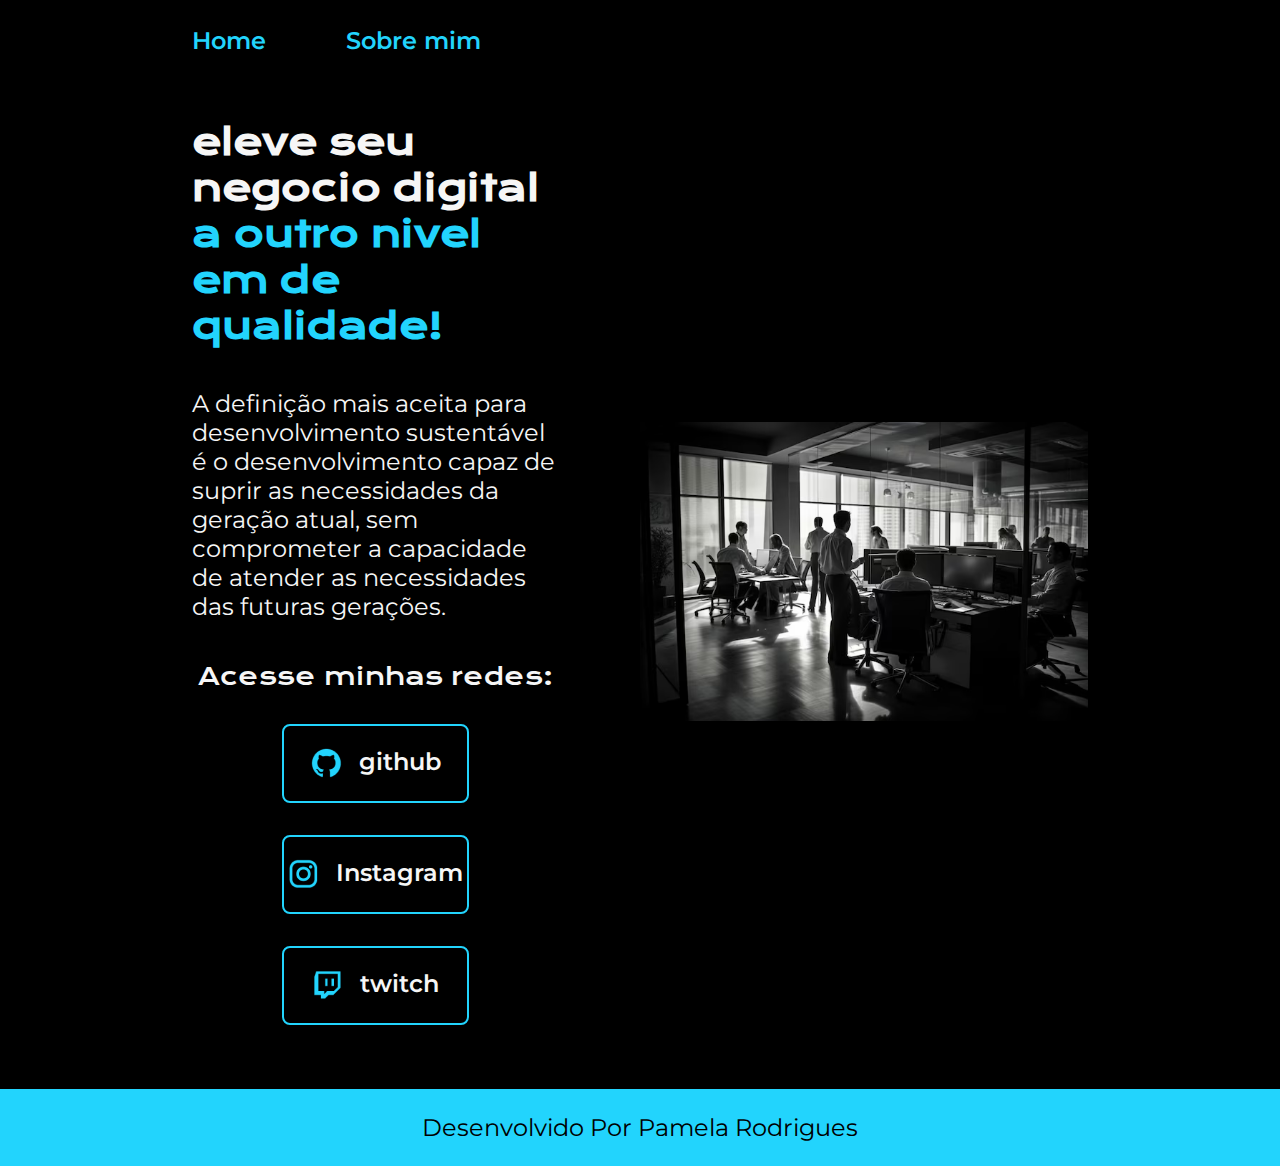
<file: index.html>
<!DOCTYPE html>

<html>

    <head>
        <meta charset="utf-8">
        <meta http-equiv="x-UA-Compatible"
        content="IE=edge">
        <meta name="viewport" content="whidt=device-widht, initial-scale=1.0">
    
        <title>Portifolio</title>
        <link rel="stylesheet" href="/styles/style.css">
 </head>
<body>
    <header class="cabecalho">
        <nav class="cabecalho_menu">
            <a class="cabecalho_menu_link" href="index.html">Home</a>
            <a class="cabecalho_menu_link " href="about.html">Sobre mim</a>
        </nav>
    </header>
 
            <main class="apresentacao">
                <section class="apresentacao_conteudo">
                    <h1 class="apresentacao_conteudo_titulo">eleve seu negocio digital  
                    <strong class="titulo-destaque">a outro nivel em de qualidade!</strong></h1>
                    <p class="apresentacao_conteudo_texto">A definição mais aceita para desenvolvimento sustentável é o 
                    desenvolvimento capaz de suprir as necessidades da geração atual, sem 
                    comprometer a capacidade de atender as necessidades 
                    das futuras gerações.</p>

                    <div class="apresentacao_links">
                        <h2 class="apresentacao_links_subtitulo">Acesse minhas redes:</h2>
                    <a class="apresentaca_links_navegacao" href="https://github.com/pamelacrist">
                        <img src="/assets/github.png" alt="github">github</a>
                    <a class="apresentaca_links_navegacao" href="https://www.instagram.com/pamela_rodriigues18?igsh=eWFnY3dieXpqeTd1">
                        <img src="assets/instagram.png"> Instagram</a>
                    <a class="apresentaca_links_navegacao" href=https://x.com/paulopi72642415?t=k8lYsl9QhRf_2rddTFUrcw&s=08>
                        <img src="assets/twitch.png"> twitch</a>
                    
                    </div>
                </section>
                    <img class="apresentacao_imagem" src="/assets/imagem.jpg" alt="imagem">
            </main>
        <footer class="rodape">
            <p class="rodape_texto">Desenvolvido Por Pamela Rodrigues</p>
        </footer>
</body>
</html>
</file>
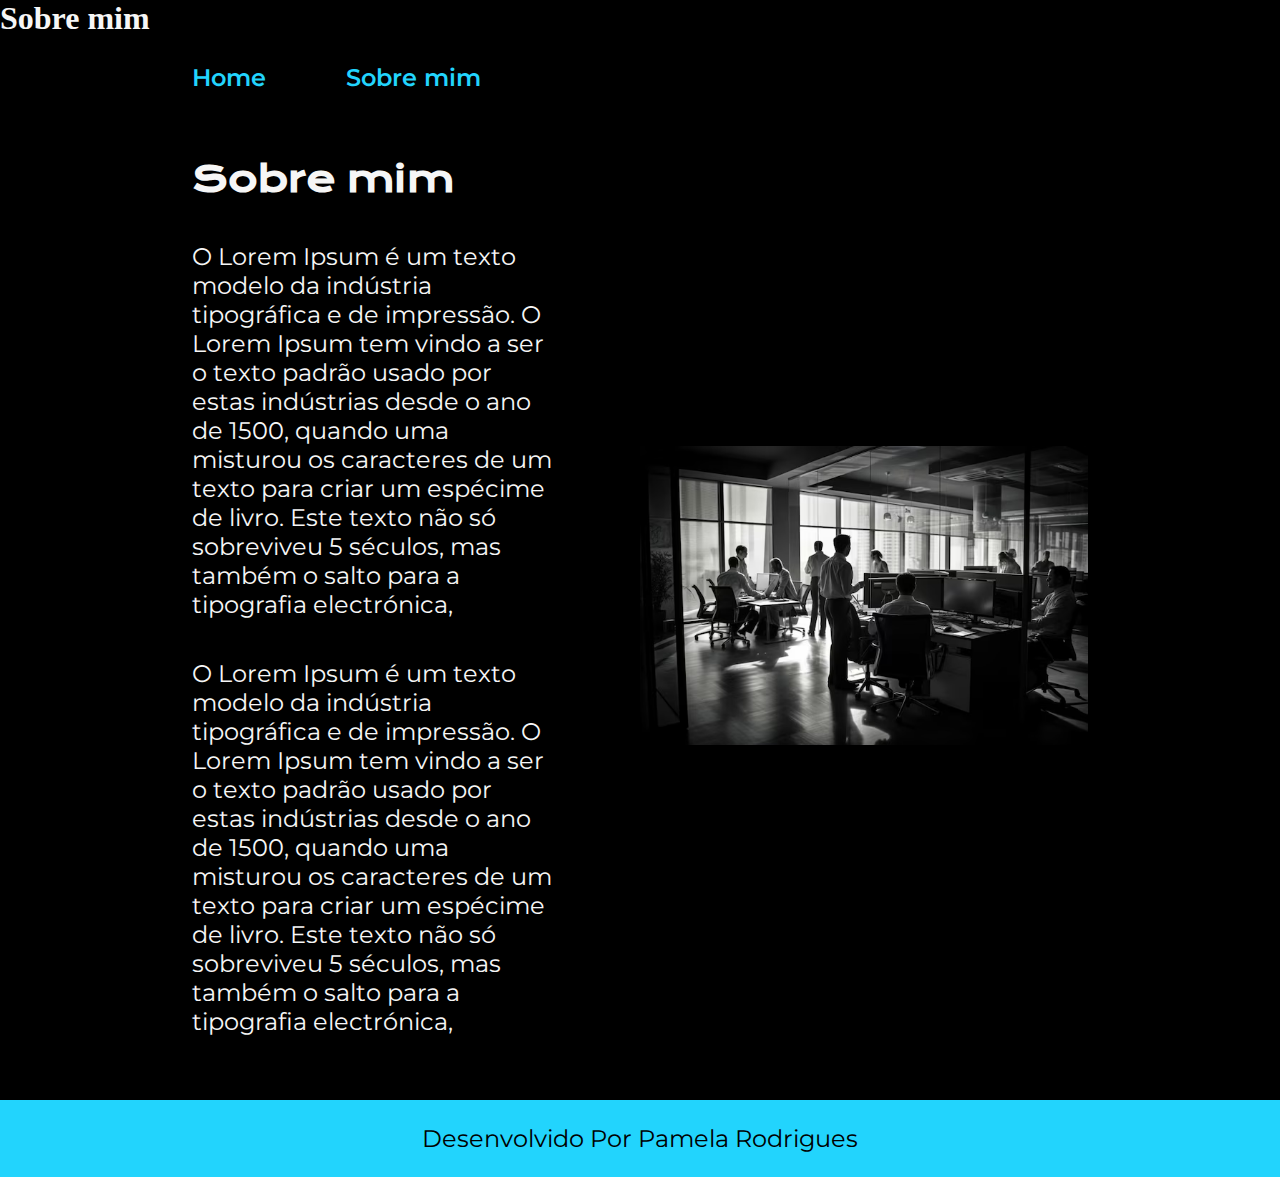
<file: about.html>
<!DOCTYPE html>
<html class="pt-br">
<head>
    <meta charset="utf-8">
    <meta http-equiv="x-UA-Compatible" content="IE=edge">
    <meta nome="viewport" content="whidt=device-widht, initial-scale=1.0">

    <title>Sobre Mim</title>
    <link rel="stylesheet" href="/styles/style.css"
  </head>
 <body>
        <h1>Sobre mim</h1>
 </body>
       <header class="cabecalho">
              <nav class="cabecalho_menu">
                     <a class="cabecalho_menu_link" href="index.html">Home</a>
                     <a class="cabecalho_menu_link " href="about.html">Sobre mim</a>
                 </nav>         
       </header>

       <main class="apresentacao">
          <section class="apresentacao_conteudo">
               <h1 class="apresentacao_conteudo_titulo">Sobre mim</h1>
              
                <p class="apresentacao_conteudo_texto">O Lorem Ipsum é um texto modelo da indústria tipográfica e de impressão. 
                 O Lorem Ipsum tem vindo a ser o texto padrão usado por estas indústrias 
                 desde o ano de 1500, quando uma misturou os caracteres de um texto para 
                 criar um espécime de livro. Este texto não só sobreviveu 5 séculos, 
                 mas também o salto para a tipografia electrónica,
              </p>

                 <p class="apresentacao_conteudo_texto">O Lorem Ipsum é um texto modelo da indústria tipográfica e de impressão. 
                  O Lorem Ipsum tem vindo a ser o texto padrão usado por estas indústrias 
                  desde o ano de 1500, quando uma misturou os caracteres de um texto para 
                  criar um espécime de livro. Este texto não só sobreviveu 5 séculos, 
                  mas também o salto para a tipografia electrónica,
              </p>
              </section>   

              <img class="apresentacao_imagem" src="/assets/imagem.jpg" alt="imagem">
       </main>

       <footer class="rodape">
              <p class="rodape_texto">Desenvolvido Por Pamela Rodrigues</p>
          </footer>
</html>
</file>
<file: styles/style.css>
@import url('https://fonts.googleapis.com/css2?family=Krona+One&family=Montserrat:ital,wght@0,100..900;1,100..900&display=swap');

:root{
    --cor-primaria: #000000;
    --cor-secundaria: #f6f6f6;
    --cor-terciaria: #22d4fd;
    --cor-houver: #272727;

    --font-primaria: 'Krona One', sans-serif;
    --font-secundaria: montserrat, sans-serif;
}


* {
    margin: 0;
    padding: 0;
}


body{
    /* height: 100vh ; */
    box-sizing: border-box;
    background-color: var(--cor-primaria);
    color:var(--cor-secundaria);
}
.cabecalho{
    padding: 2% 0 0 15%;
}

.cabecalho_menu{
    display: flex;
    gap: 80px;
}

.cabecalho_menu_link{
    font-family: "montserrat", sans-serif;
    font-size: 1.5rem;
    font-weight: 600;
    color:var(--cor-terciaria);
    text-decoration: none;
}

.apresentacao{
    padding: 5% 15%;
    display:flex;
    align-items: center;
    justify-content: space-between;
    gap: 82px;
}

.apresentacao_conteudo{
    width: 50%;
    display: flex;
    flex-direction: column;
    gap: 40px;
}

.apresentacao_conteudo_titulo{
    font-size: 2.25rem;
    font-family: var(--font-primaria);
}

.titulo-destaque {
    color:var(--cor-terciaria); 
 }

.apresentacao_conteudo_texto{
    font-size: 1.5rem;
    font-family: var(--font-secundaria);
}

.apresentacao_links{
    display: flex;
    flex-direction: column;
    justify-content: space-between;
    align-items: center;
    gap: 32px;
}

.apresentacao_links_subtitulo{
    font-family: var(--font-primaria);
    font-weight: 400;
    font-size: 1.5rem;
}
.apresentaca_links_navegacao{
    display: flex;
    justify-content: center;
    gap: 16px;
    border: 2px solid var(--cor-terciaria);
    width: 50%;
    text-align: center;
    border-radius: 8px;
    font-size: 1.5rem;
    font-weight: 600;
    padding: 21.5px 0;
    text-decoration: none;
    color: var(--cor-secundaria);
    font-family: var(--font-secundaria);
}

.apresentaca_links_link:hover{
    background-color: var(--cor-houver);
}

.apresentacao_imagem{
    width: 50%;
}

.rodape{
    text-align: center;
    padding: 24px 0;
    color:var(--cor-primaria);
    background-color: var(--cor-terciaria);
    font-family: var(--font-secundaria);
    font-size: 1.5rem;
    font-weight: 400;
}

@media(max-width: 1200px){
    .cabecalho{
        padding: 10%;
    }
    .cabecalho_menu{
        justify-content: center;
    }

    .apresentacao{
        flex-direction: column-reverse;
        padding: 5%;
    }

    .apresentacao_conteudo{
        width: auto;
    }

}
</file>
